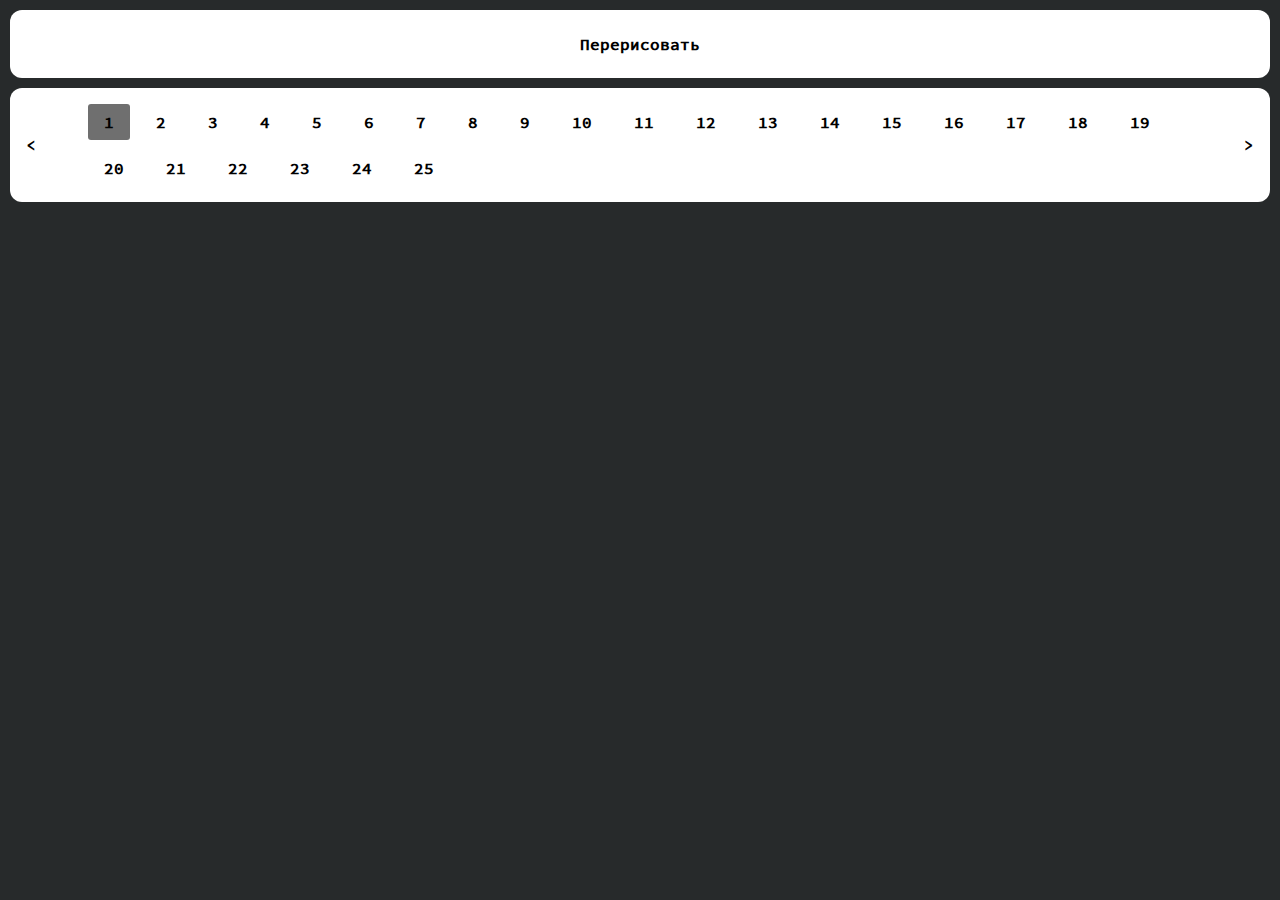
<file: index.html>
<!DOCTYPE html>

<html lang="ru">

<head>
    <meta charset="UTF-8">
    <meta name="viewport" content="width=device-width, initial-scale=1.0">
    <title>Карточки</title>
    <link rel="stylesheet" href="./assets/styles/fonts.css">
    <link rel="stylesheet" href="./assets/styles/styles.css">
    <link rel="stylesheet" href="./assets/styles/reset.css">
    <script type="module" src="./assets/sripts/main.js"></script>
</head>

<body>

    <div class="page">

        <div class="card">

            <button class="button">
                <span class="medium">Перерисовать</span>
            </button>

        </div>

        <div class="card pages__wrapper">

            <button class="button pages__skip_button pages__skip_button--left">
                <span class="medium"> < </span>
            </button>

            <div class="paginations">

            <!-- Вставлять кнопки сюда -->

            </div>

            <button class="button pages__skip_button pages__skip_button--right">
                <span class="medium"> > </span>
            </button>

        </div>

        <div class="cards">

            <!-- Вставлять карточки сюда -->

        </div>

    </div>

</body>

</html>
</file>
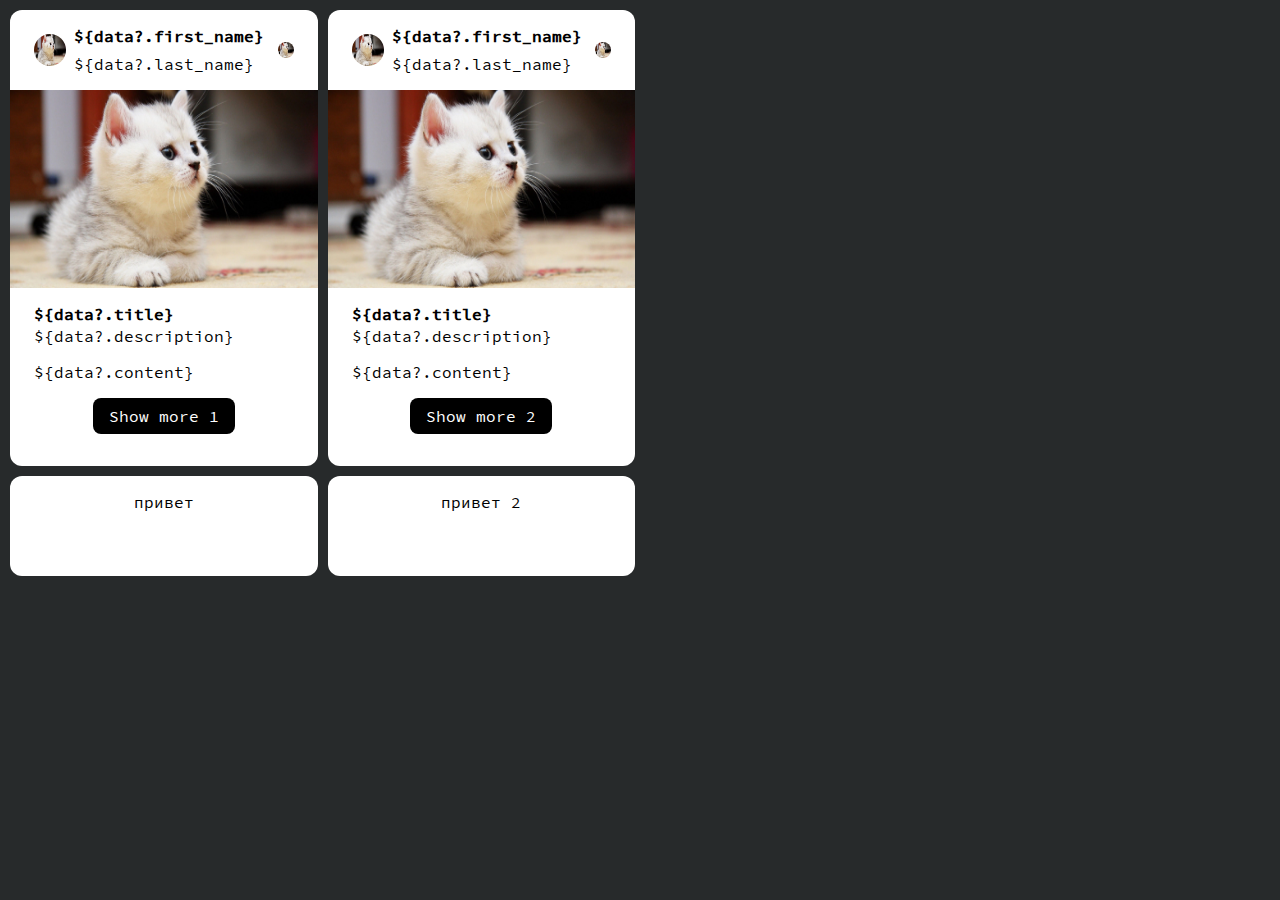
<file: card.html>
<!DOCTYPE html>
<html lang="en">

<head>
    <meta charset="UTF-8">
    <meta name="viewport" content="width=device-width, initial-scale=1.0">
    <title>One card</title>
    <link rel="stylesheet" href="./assets/styles/fonts.css">
    <link rel="stylesheet" href="./assets/styles/styles.css">
    <link rel="stylesheet" href="./assets/styles/reset.css">
</head>

<body>
    <div class="page">
        <div class="cards">

            <div class="card__wrapper">

                <div class="card">

                    <div class="card__header">

                        <div class="card__header_info">

                            <img class="card__header_image" src="./assets/mock/198944ea9f57d70ea850fc868efbd4b6.jpg">

                            </img>

                            <div class="card__header_title">

                                <span class="medium">${data?.first_name}</span>

                                <span class="regular">${data?.last_name}</span>

                            </div>

                        </div>

                        <img class="card__header_tumbnail" src="./assets/mock/198944ea9f57d70ea850fc868efbd4b6.jpg">

                        </img>

                    </div>

                    <img class="card__image" src="./assets/mock/198944ea9f57d70ea850fc868efbd4b6.jpg">

                    </img>

                    <div class="card__content">

                        <div class="card__content_title">

                            <span class="medium">${data?.title}</span>

                            <span class="regular">${data?.description}</span>

                        </div>

                        <div class="card__content_description">

                            <span class="regular">
                                ${data?.content}
                            </span>

                        </div>

                    </div>

                    <div class="card__footer">

                        <span class="regular button__primary">
                            Show more 1
                        </span>

                        <span class="regular card__footer_text">
                            Lorem ipsum dolor sit amet, consectetur adipiscing elit, sed do eiusmod tempor incididunt ut
                            labore et dolore magna aliqua. Ut enim ad minim veniam, quis nostrud exercitation ullamco
                            laboris nisi ut aliquip ex ea commodo consequat. Duis aute irure dolor in reprehenderit in
                            voluptate velit esse cillum dolore eu fugiat nulla pariatur. Excepteur sint occaecat
                            cupidatat
                            non proident, sunt in culpa qui officia deserunt mollit anim id est laborum.
                        </span>
                    </div>

                </div>

                <div class="card card__footer_additional">
                    <span class="regular">
                        привет
                    </span>
                </div>

            </div>

            <div class="card__wrapper">

                <div class="card">

                    <div class="card__header">

                        <div class="card__header_info">

                            <img class="card__header_image" src="./assets/mock/198944ea9f57d70ea850fc868efbd4b6.jpg">

                            </img>

                            <div class="card__header_title">

                                <span class="medium">${data?.first_name}</span>

                                <span class="regular">${data?.last_name}</span>

                            </div>

                        </div>

                        <img class="card__header_tumbnail" src="./assets/mock/198944ea9f57d70ea850fc868efbd4b6.jpg">

                        </img>

                    </div>

                    <img class="card__image" src="./assets/mock/198944ea9f57d70ea850fc868efbd4b6.jpg">

                    </img>

                    <div class="card__content">

                        <div class="card__content_title">

                            <span class="medium">${data?.title}</span>

                            <span class="regular">${data?.description}</span>

                        </div>

                        <div class="card__content_description">

                            <span class="regular">
                                ${data?.content}
                            </span>

                        </div>

                    </div>

                    <div class="card__footer">

                        <span class="regular button__primary">
                            Show more 2
                        </span>

                        <span class="regular card__footer_text">
                            Lorem ipsum dolor sit amet, consectetur adipiscing elit, sed do eiusmod tempor incididunt ut
                            labore et dolore magna aliqua. Ut enim ad minim veniam, quis nostrud exercitation ullamco
                            laboris nisi ut aliquip ex ea commodo consequat. Duis aute irure dolor in reprehenderit in
                            voluptate velit esse cillum dolore eu fugiat nulla pariatur. Excepteur sint occaecat
                            cupidatat
                            non proident, sunt in culpa qui officia deserunt mollit anim id est laborum. 2
                        </span>
                    </div>

                </div>

                <div class="card card__footer_additional">
                    <span class="regular">
                        привет 2
                    </span>
                </div>

            </div>


        </div>
    </div>

    <script src="./assets/sripts/card.js" type="module"></script>
</body>

</html>
</file>
<file: assets/styles/fonts.css>
@font-face {
    font-family: 'Source Code Pro Medium';
    src: url('../fonts/SourceCodePro-Medium.ttf') format('truetype');
    font-weight: 500;
    font-style: normal;
}

@font-face {
    font-family: 'Source Code Pro Regular';
    src: url('../fonts/SourceCodePro-Regular.ttf') format('truetype');
    font-weight: 400;
    font-style: normal;
}
</file>
<file: assets/styles/styles.css>
.medium{
    font-family: 'Source Code Pro Medium';
    font-weight: 600;
}

.regular{
    font-family: 'Source Code Pro Regular';
}

div{
    box-sizing: border-box;
}


.page{
    background-color: #272A2B;
    width: 100%;
    min-height: 100vh;
    display: flex;
    justify-content: flex-start;
    align-items: center;
    flex-direction: column;
    gap: 10px;
    padding: 10px;
}



.cards{
    display: grid;
    grid-template-columns: 1fr 1fr 1fr 1fr;
    gap: 10px;
    width: 100%;
}

.card{
    display: flex;
    flex-direction: column;
    align-items: center;
    justify-content: flex-start;
    background-color: #fff;
    border-radius: 12px;
    padding: 16px 0px;
    width: 100%;
    gap: 16px;
}

.card__header{
    display: flex;
    justify-content: space-between;
    align-items: center;
    width: 100%;
    padding-left: 24px;
    padding-right: 24px;
}

.card__header_info{
    display: flex;
    justify-content: flex-start;
    align-items: center;
    gap: 8px;
}

.card__header_tumbnail{
    width: 16px;
    height: 16px;
    min-width: 16px;
    min-height: 16px;
    border-radius: 50%;
    background-color: #DEDEDE;
}

.card__header_image{
    width: 32px;
    height: 32px;
    min-width: 32px;
    min-height: 32px;
    background-color: #DEDEDE;
    border-radius: 50%;
}

.card__header_title{
    display: flex;
    justify-content: flex-start;
    align-items: flex-start;
    flex-direction: column;
    gap: 8px;
}

.card__image{
    width: 100%;
    height: 198px;
    background-color: #DEDEDE;
}

.card__content{
    display: flex;
    justify-content: flex-start;
    align-items: flex-start;
    flex-direction: column;
    gap: 16px;
    width: 100%;
    padding-left: 24px;
    padding-right: 24px;
}

.card__content_title{
    display: flex;
    align-items: flex-start;
    flex-direction: column;
    gap: 2px;
}

.paginations{
    display: flex;
    justify-content: flex-start;
    align-items: center;
    gap: 10px;
    flex-wrap: wrap;
    padding: 0px 20px;
}

.button{
    border-radius: 3px;
    padding: 8px 16px;
    transition: all 0.3s ease;
}

.button--active{
    background-color: #00000090;
}

.button:hover{
    background-color: #00000090;
}

.card__footer{
    width: 100%;
    padding-left: 24px;
    padding-right: 24px;
    display: flex;
    justify-content: space-between;
    align-items: center;
    gap: 16px;
    flex-direction: column;
    overflow: hidden;
}

.card__footer_text{
    height: 0px;
}

.card__footer_text_active{
    height: auto;
}

.button__primary{
    color: #fff;
    background-color: #000;
    padding: 8px 16px;
    border-radius: 8px;
    cursor: pointer;
}

.button__primary:hover{
    background-color: #00000090;
}

.card__wrapper{
    display: flex;
    justify-content: flex-start;
    align-items: center;
    flex-direction: column;
    gap: 10px;
    
}

.card__footer_additional{
    height: 100px;
}

.card__footer_additional--active{
    height: 200px
}

.pages__wrapper{
    flex-direction: row;
}
</file>
